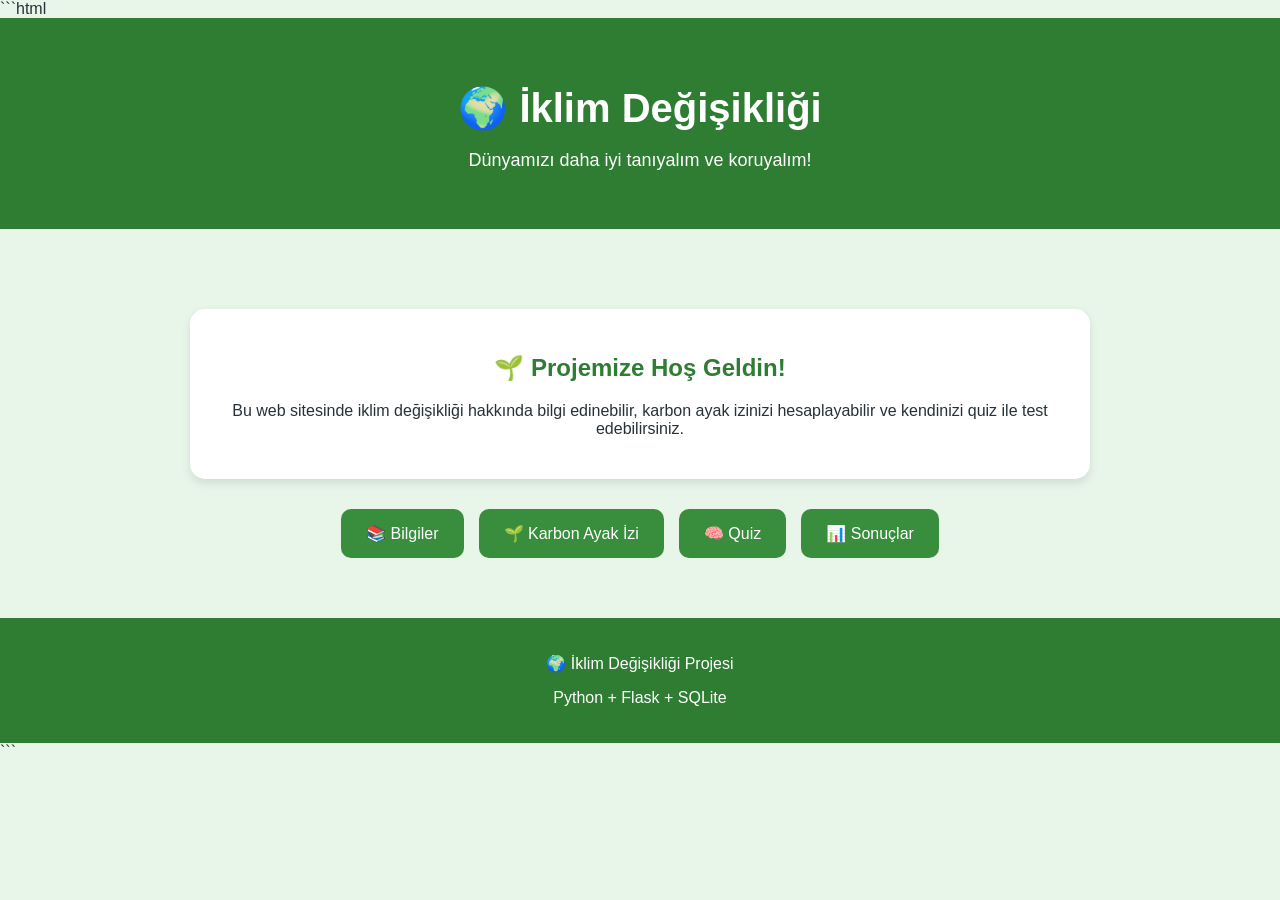
<file: templates/index.html>
```html
<!DOCTYPE html>
<html lang="tr">
<head>
    <meta charset="UTF-8">
    <meta name="viewport" content="width=device-width, initial-scale=1.0">

    <title>İklim Değişikliği</title>

    <style>
        body {
            font-family: Arial, sans-serif;
            margin: 0;
            background: #e8f5e9;
            color: #263238;
        }

        header {
            background: #2e7d32;
            color: white;
            text-align: center;
            padding: 40px 20px;
        }

        header h1 {
            font-size: 40px;
            margin-bottom: 10px;
        }

        header p {
            font-size: 18px;
        }

        .container {
            max-width: 900px;
            margin: 40px auto;
            padding: 20px;
            text-align: center;
        }

        .card {
            background: white;
            padding: 25px;
            margin: 20px 0;
            border-radius: 15px;
            box-shadow: 0 4px 10px rgba(0, 0, 0, 0.1);
        }

        .card h2 {
            color: #2e7d32;
        }

        .buttons {
            display: flex;
            flex-wrap: wrap;
            justify-content: center;
            gap: 15px;
            margin-top: 30px;
        }

        .button {
            display: inline-block;
            background: #388e3c;
            color: white;
            text-decoration: none;
            padding: 15px 25px;
            border-radius: 10px;
            font-size: 16px;
        }

        .button:hover {
            background: #1b5e20;
        }

        footer {
            background: #2e7d32;
            color: white;
            text-align: center;
            padding: 20px;
            margin-top: 40px;
        }
    </style>
</head>

<body>

    <header>
        <h1>🌍 İklim Değişikliği</h1>
        <p>Dünyamızı daha iyi tanıyalım ve koruyalım!</p>
    </header>

    <div class="container">

        <div class="card">
            <h2>🌱 Projemize Hoş Geldin!</h2>

            <p>
                Bu web sitesinde iklim değişikliği hakkında bilgi edinebilir,
                karbon ayak izinizi hesaplayabilir ve kendinizi quiz ile test
                edebilirsiniz.
            </p>
        </div>

        <div class="buttons">

            <a class="button" href="/questions">
                📚 Bilgiler
            </a>

            <a class="button" href="/calculator">
                🌱 Karbon Ayak İzi
            </a>

            <a class="button" href="/quiz">
                🧠 Quiz
            </a>

            <a class="button" href="/results">
                📊 Sonuçlar
            </a>

        </div>

    </div>

    <footer>
        <p>🌍 İklim Değişikliği Projesi</p>
        <p>Python + Flask + SQLite</p>
    </footer>

</body>
</html>
```
</file>
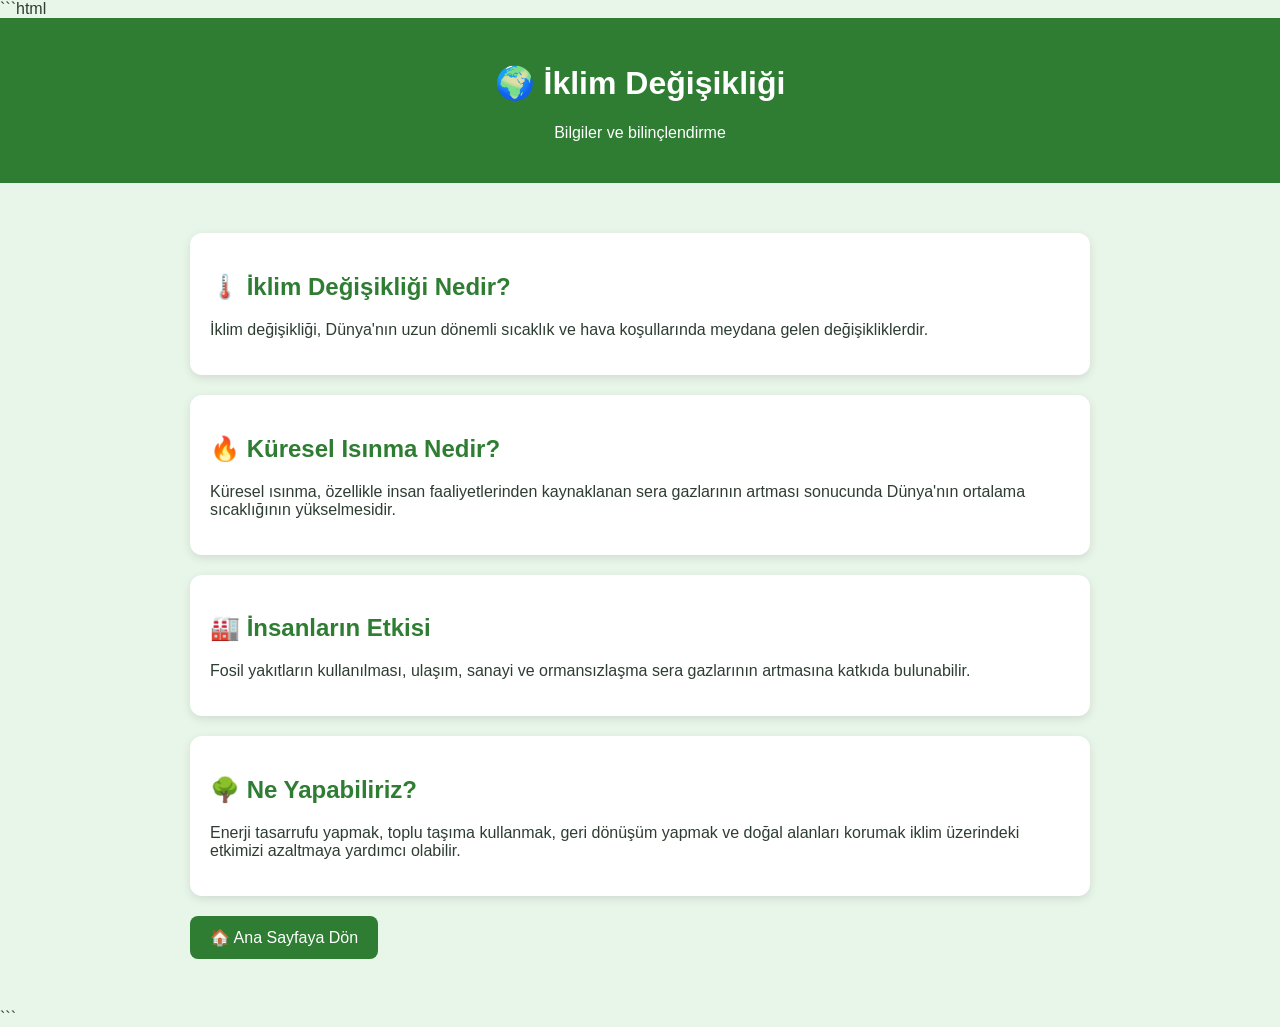
<file: templates/questions.html>
```html
<!DOCTYPE html>
<html lang="tr">
<head>
    <meta charset="UTF-8">
    <meta name="viewport" content="width=device-width, initial-scale=1.0">

    <title>İklim Değişikliği - Bilgiler</title>

    <style>
        body {
            font-family: Arial, sans-serif;
            background-color: #e8f5e9;
            margin: 0;
            padding: 0;
            color: #2e3d32;
        }

        header {
            background-color: #2e7d32;
            color: white;
            text-align: center;
            padding: 25px;
        }

        .container {
            max-width: 900px;
            margin: 30px auto;
            padding: 20px;
        }

        .card {
            background-color: white;
            margin-bottom: 20px;
            padding: 20px;
            border-radius: 12px;
            box-shadow: 0 3px 10px rgba(0,0,0,0.1);
        }

        h2 {
            color: #2e7d32;
        }

        .back {
            display: inline-block;
            background-color: #2e7d32;
            color: white;
            padding: 12px 20px;
            text-decoration: none;
            border-radius: 8px;
        }

        .back:hover {
            background-color: #1b5e20;
        }
    </style>
</head>

<body>

    <header>
        <h1>🌍 İklim Değişikliği</h1>
        <p>Bilgiler ve bilinçlendirme</p>
    </header>

    <div class="container">

        <div class="card">
            <h2>🌡️ İklim Değişikliği Nedir?</h2>
            <p>
                İklim değişikliği, Dünya'nın uzun dönemli sıcaklık ve hava
                koşullarında meydana gelen değişikliklerdir.
            </p>
        </div>

        <div class="card">
            <h2>🔥 Küresel Isınma Nedir?</h2>
            <p>
                Küresel ısınma, özellikle insan faaliyetlerinden kaynaklanan
                sera gazlarının artması sonucunda Dünya'nın ortalama sıcaklığının
                yükselmesidir.
            </p>
        </div>

        <div class="card">
            <h2>🏭 İnsanların Etkisi</h2>
            <p>
                Fosil yakıtların kullanılması, ulaşım, sanayi ve ormansızlaşma
                sera gazlarının artmasına katkıda bulunabilir.
            </p>
        </div>

        <div class="card">
            <h2>🌳 Ne Yapabiliriz?</h2>
            <p>
                Enerji tasarrufu yapmak, toplu taşıma kullanmak, geri dönüşüm
                yapmak ve doğal alanları korumak iklim üzerindeki etkimizi
                azaltmaya yardımcı olabilir.
            </p>
        </div>

        <a class="back" href="/">🏠 Ana Sayfaya Dön</a>

    </div>

</body>
</html>
```
</file>
